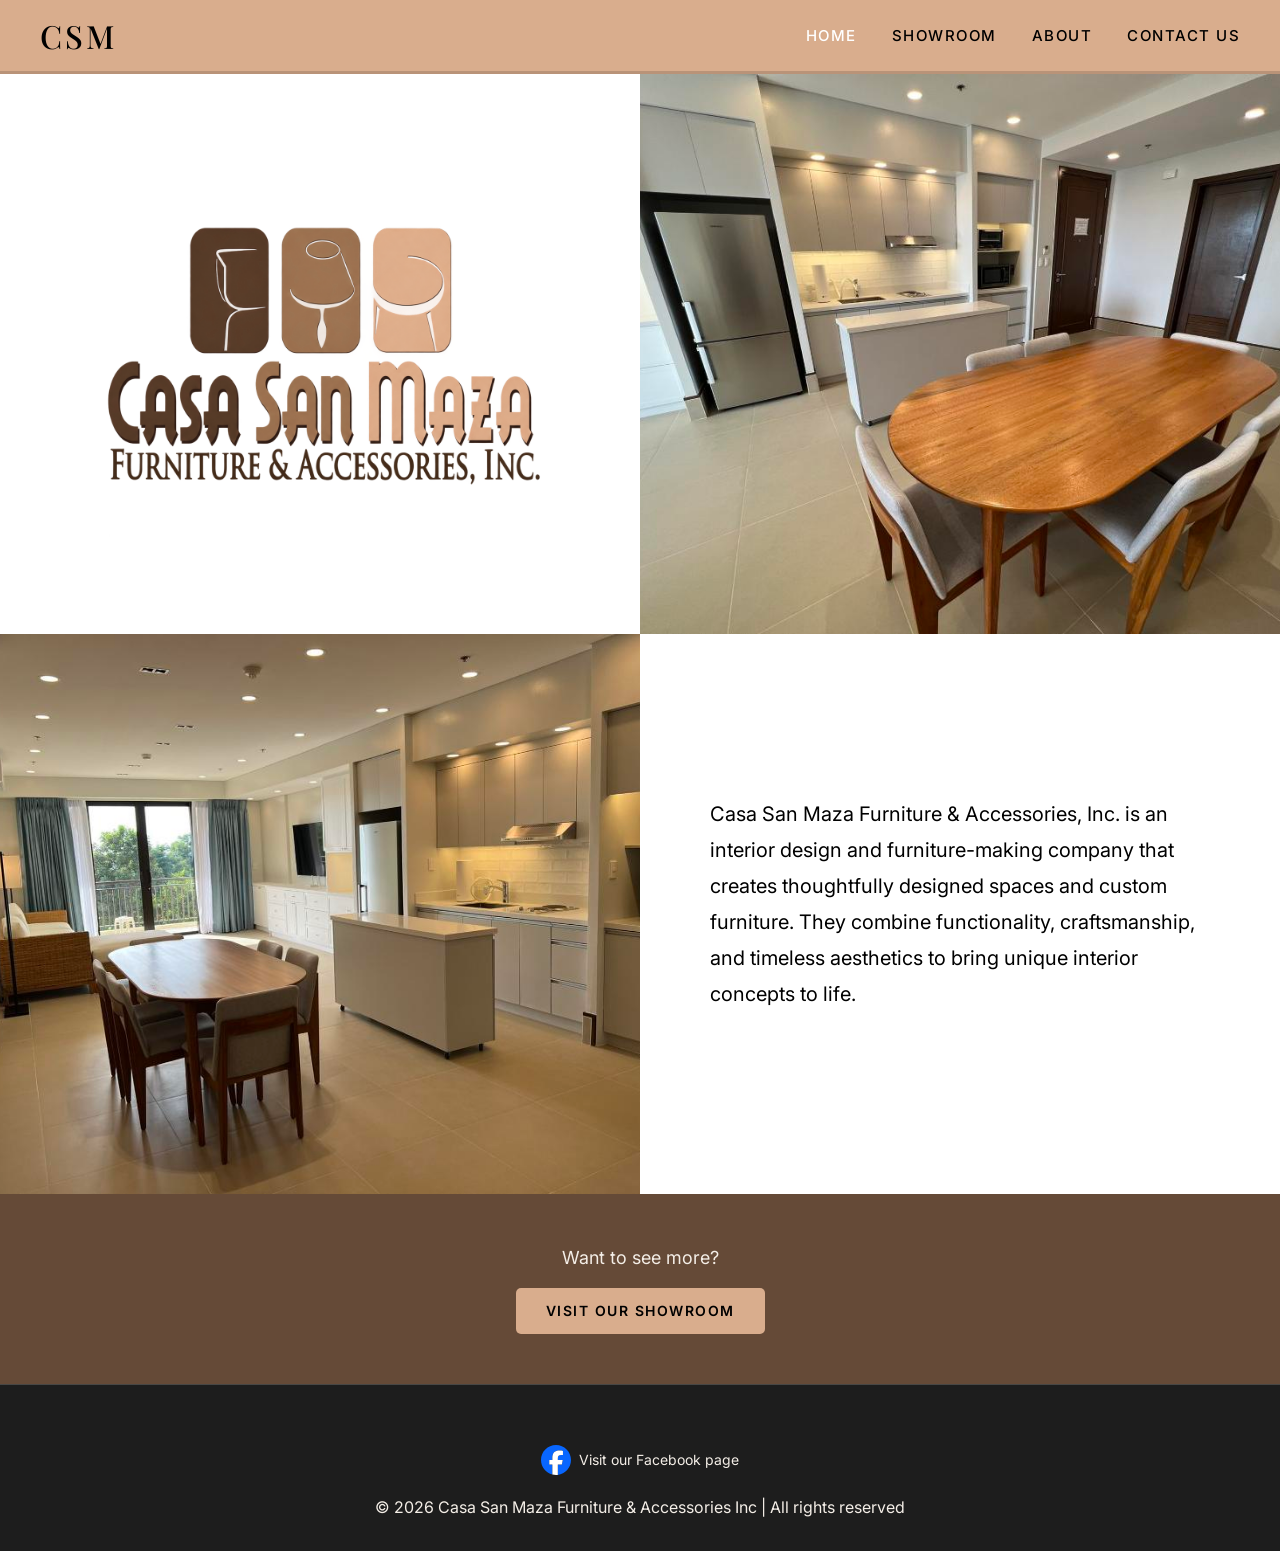
<file: index.html>
<!DOCTYPE html>
<html lang="en">
    <!--
        Author: Janrei Arceo
        Section: WD-201
        Activity: Website
    -->
<head>
    <meta charset="UTF-8">
    <meta name="viewport" content="width=device-width, initial-scale=1.0">
    <title>Home | Casa San Maza Furniture & Accessories Inc.</title>
    <meta name="description" content="Discover Casa San Maza Furniture & Accessories Inc., an interior design and furniture-making company creating thoughtfully designed spaces and custom furniture.">
    <link rel="stylesheet" href="styles.min.css">
    <link rel="preconnect" href="https://fonts.googleapis.com">
    <link rel="preconnect" href="https://fonts.gstatic.com" crossorigin>
    <link href="https://fonts.googleapis.com/css2?family=Inter:wght@400;500;600;700&family=Playfair+Display:wght@400;500;600;700&display=swap" rel="stylesheet">
    <link rel="icon" type="image/png" href="./img/csm-logo.png">
    <script src="CSM_Script.js" defer></script>
</head>
<body>
    <header>
        <nav>
            <div class="logo"><a href="index.html">CSM</a></div>
            <button class="menu-toggle" type="button" onclick="toggleMenu()" aria-label="Open menu" aria-expanded="false">☰</button>
            <ul id="nav-menu">
                <li><a href="index.html" class="active">Home</a></li>
                <li><a href="showroom.html">Showroom</a></li>
                <li><a href="about.html">About</a></li>
                <li><a href="contact.html">Contact Us</a></li>
            </ul>
        </nav>
    </header>

    <main class="home">
        <div class="main-logo">
            <img src="img/csm-logo.png" alt="CSM Logo">
        </div>
        <p class="home-description">
            <span>
                Casa San Maza Furniture & Accessories, Inc.
                is an interior design and furniture-making company
                that creates thoughtfully designed spaces and custom
                furniture. They combine functionality, craftsmanship,
                and timeless aesthetics to bring unique interior
                concepts to life.
            </span>
        </p>
        <img src="img/CSM2.jpg" alt="Dining Room with Kitchen" class="csm2">
        <img src="img/CSM3.jpg" alt="Dining Room with Kitchen" class="csm3">
        <section class="link-showroom">
            <p>Want to see more?</p>
            <a href="showroom.html" class="home-showroom">Visit Our Showroom</a>
        </section>
    </main>

    <footer>
        <div class="social-links">
            <a href="https://www.facebook.com/profile.php?id=61563096398070" target="_blank" rel="noopener noreferrer" aria-label="Facebook">
                <img src="img/facebook.svg" alt="Facebook">
                <span>Visit our Facebook page</span>
            </a>
        </div>
        <p>&copy; 2026 Casa San Maza Furniture & Accessories Inc | All rights reserved</p>
    </footer>
</body>
</html>
</file>
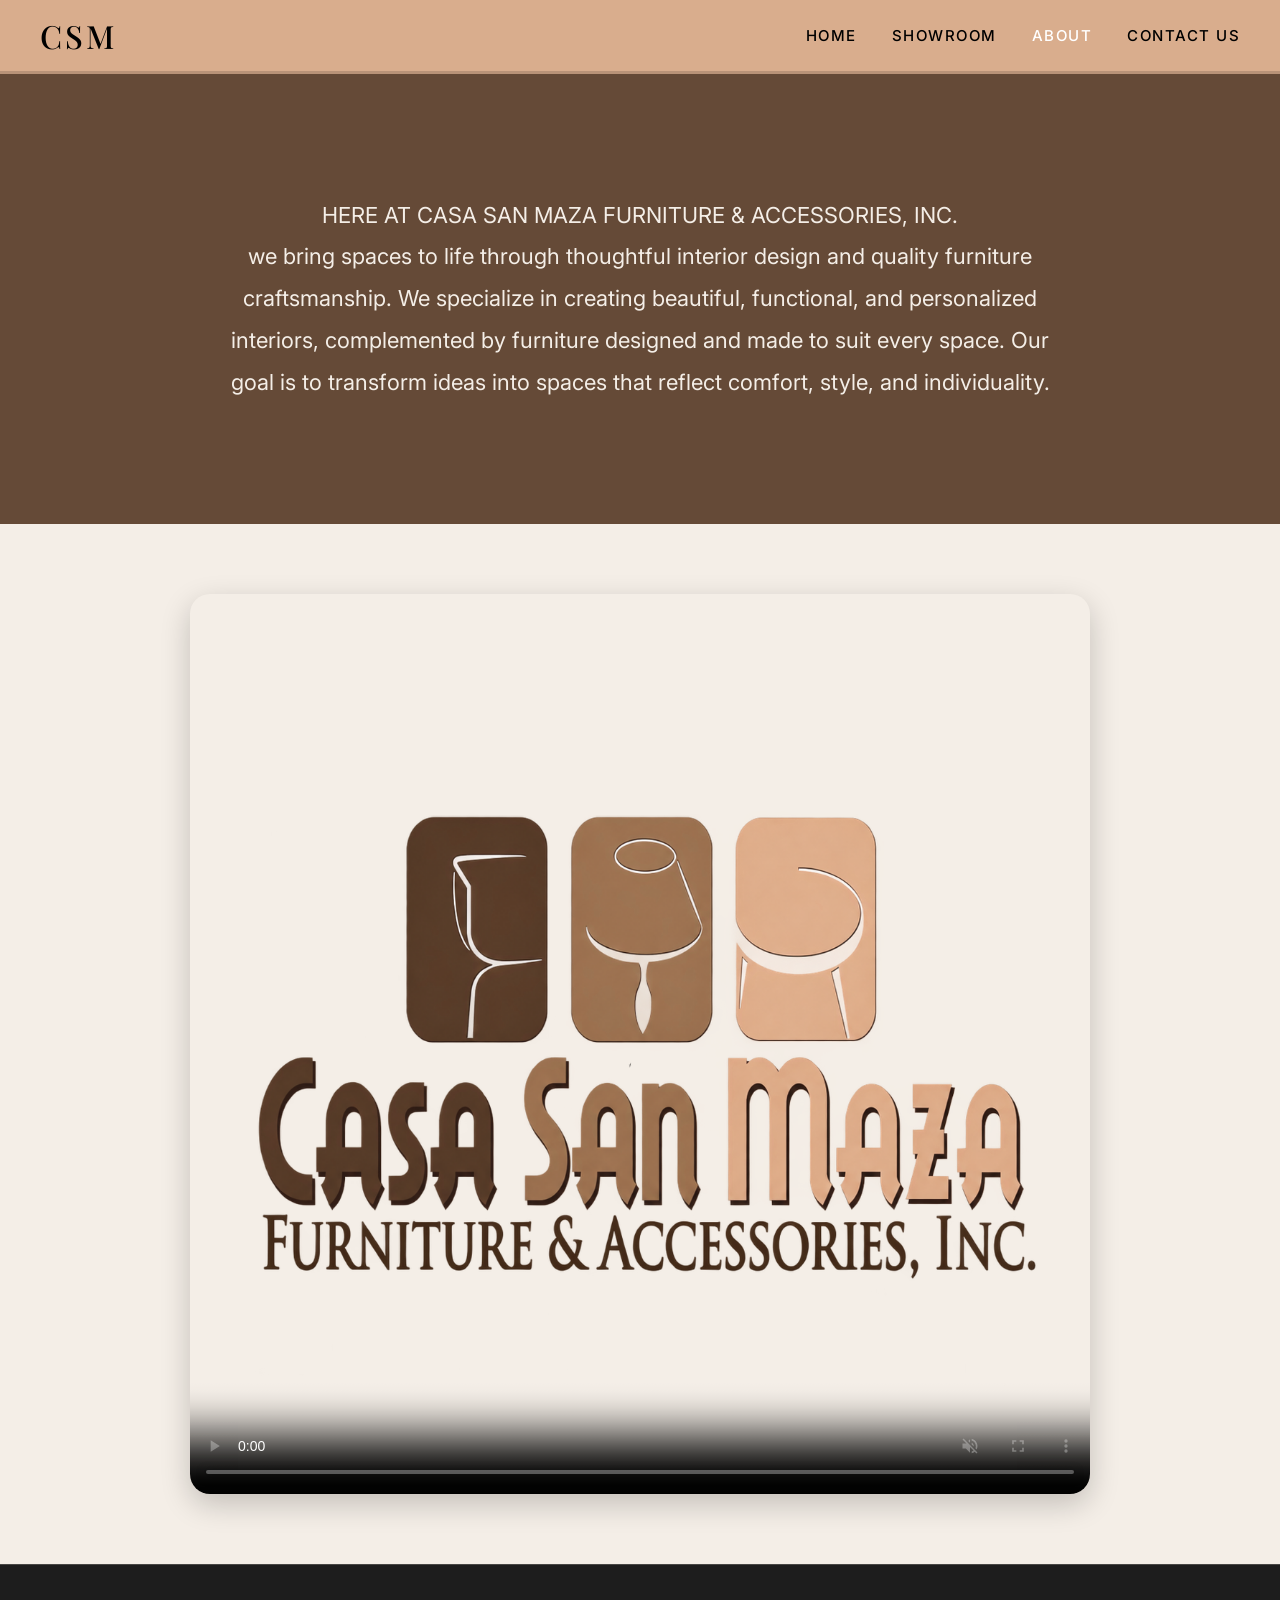
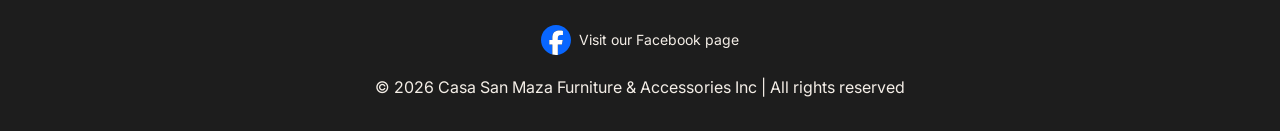
<file: about.html>
<!DOCTYPE html>
<html lang="en">
    <!--
        Author: Janrei Arceo
        Section: WD-201
        Activity: Website
    -->
<head>
    <meta charset="UTF-8">
    <meta name="viewport" content="width=device-width, initial-scale=1.0">
    <title>About Us | Casa San Maza Furniture & Accessories Inc.</title>
    <meta name="description" content="Learn about Casa San Maza Furniture & Accessories Inc. and its approach to interior design, quality furniture craftsmanship, and personalized spaces.">
    <link rel="stylesheet" href="styles.min.css">
    <link rel="preconnect" href="https://fonts.googleapis.com">
    <link rel="preconnect" href="https://fonts.gstatic.com" crossorigin>
    <link href="https://fonts.googleapis.com/css2?family=Inter:wght@400;500;600;700&family=Playfair+Display:wght@400;500;600;700&display=swap" rel="stylesheet">
    <link rel="icon" type="image/png" href="./img/csm-logo.png">
    <script src="CSM_Script.js" defer></script>
</head>
<body>
    <header>
        <nav>
            <div class="logo"><a href="index.html">CSM</a></div>
            <button class="menu-toggle" type="button" onclick="toggleMenu()" aria-label="Open menu" aria-expanded="false">☰</button>
            <ul id="nav-menu">
                <li><a href="index.html">Home</a></li>
                <li><a href="showroom.html">Showroom</a></li>
                <li><a href="about.html" class="active">About</a></li>
                <li><a href="contact.html">Contact Us</a></li>
            </ul>
        </nav>
    </header>

    <main>
        <section class="about-section">
            <p class="about">
                HERE AT CASA SAN MAZA FURNITURE & ACCESSORIES, INC.<br>
                we bring spaces to life through thoughtful interior design and quality furniture craftsmanship. We specialize in creating beautiful,
                functional, and personalized interiors, complemented by furniture designed and made to suit every space.
                Our goal is to transform ideas into spaces that reflect comfort, style, and individuality.
            </p>
        </section>

        <section class="about-video">
            <div class="video-container">
                <video controls muted loop poster="img/csm-logo.png">
                    <source src="media/placeholder.mp4" type="video/mp4">
                </video>
            </div>
        </section>
    </main>

    <footer>
        <div class="social-links">
            <a href="https://www.facebook.com/profile.php?id=61563096398070" target="_blank" rel="noopener noreferrer" aria-label="Facebook">
                <img src="img/facebook.svg" alt="Facebook">
                <span>Visit our Facebook page</span>
            </a>
        </div>
        <p>&copy; 2026 Casa San Maza Furniture & Accessories Inc | All rights reserved</p>
    </footer>
</body>
</html>
</file>
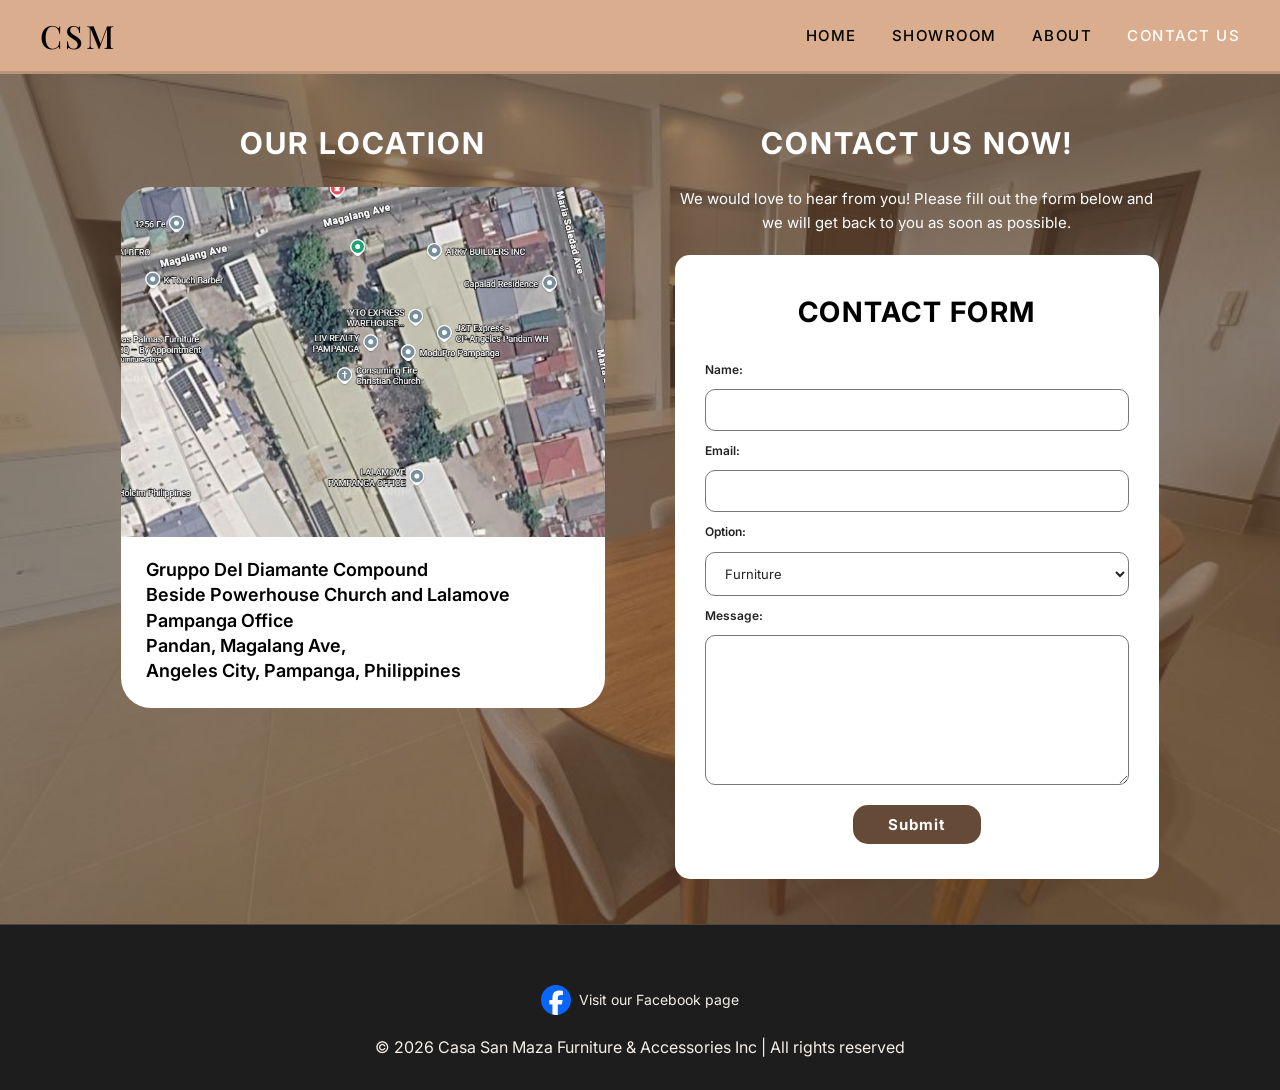
<file: contact.html>
<!DOCTYPE html>
<html lang="en">
    <!--
        Author: Janrei Arceo
        Section: WD-201
        Activity: Website
    -->
<head>
    <meta charset="UTF-8">
    <meta name="viewport" content="width=device-width, initial-scale=1.0">
    <title>Contact Us | Casa San Maza Furniture & Accessories Inc.</title>
    <meta name="description" content="Contact Casa San Maza Furniture & Accessories Inc. for furniture inquiries, consultation requests, and other questions.">
    <link rel="stylesheet" href="styles.min.css">
    <link rel="preconnect" href="https://fonts.googleapis.com">
    <link rel="preconnect" href="https://fonts.gstatic.com" crossorigin>
    <link href="https://fonts.googleapis.com/css2?family=Inter:wght@400;500;600;700&family=Playfair+Display:wght@400;500;600;700&display=swap" rel="stylesheet">
    <link rel="icon" type="image/png" href="./img/csm-logo.png">
    <script src="CSM_Script.js" defer></script>
</head>
<body>
    <header>
        <nav>
            <div class="logo"><a href="index.html">CSM</a></div>
            <button class="menu-toggle" type="button" onclick="toggleMenu()" aria-label="Open menu" aria-expanded="false">☰</button>
            <ul id="nav-menu">
                <li><a href="index.html">Home</a></li>
                <li><a href="showroom.html">Showroom</a></li>
                <li><a href="about.html">About</a></li>
                <li><a href="contact.html" class="active">Contact Us</a></li>
            </ul>
        </nav>
    </header>

    <main>
        <section class="contact">
            <div class="location">
                <h3>Our Location</h3>
                <div class="map">
                    <img src="img/map.jpg" alt="Casa San Maza location map">
                </div>
                <address>
                    Gruppo Del Diamante Compound<br>
                    Beside Powerhouse Church and Lalamove Pampanga Office<br>
                    Pandan, Magalang Ave,<br>
                    Angeles City, Pampanga, Philippines<br>
                </address>
            </div>

            <div class="contact-form">
                <h2>CONTACT US NOW!</h2>
                <p>We would love to hear from you! Please fill out the form below and we will get back to you as soon as possible.</p>
                <form>
                    <h3>Contact Form</h3>
                    <label for="name">Name:</label>
                    <input type="text" id="name" name="name" required>
                    <label for="email">Email:</label>
                    <input type="email" id="email" name="email" required>
                    <label for="services">Option:</label>
                    <select id="services" name="services" required>
                        <option value="Furniture">Furniture</option>
                        <option value="Consultation">Consultation</option>
                        <option value="Inquiry">Inquiry</option>
                    </select>
                    <label for="message">Message:</label>
                    <textarea id="message" name="message" rows="5" required></textarea>
                    <button type="submit">Submit</button>
                </form>
            </div>
        </section>
    </main>

    <footer>
        <div class="social-links">
            <a href="https://www.facebook.com/profile.php?id=61563096398070" target="_blank" rel="noopener noreferrer" aria-label="Facebook">
                <img src="img/facebook.svg" alt="Facebook">
                <span>Visit our Facebook page</span>
            </a>
        </div>
        <p>&copy; 2026 Casa San Maza Furniture & Accessories Inc | All rights reserved</p>
    </footer>
</body>
</html>
</file>
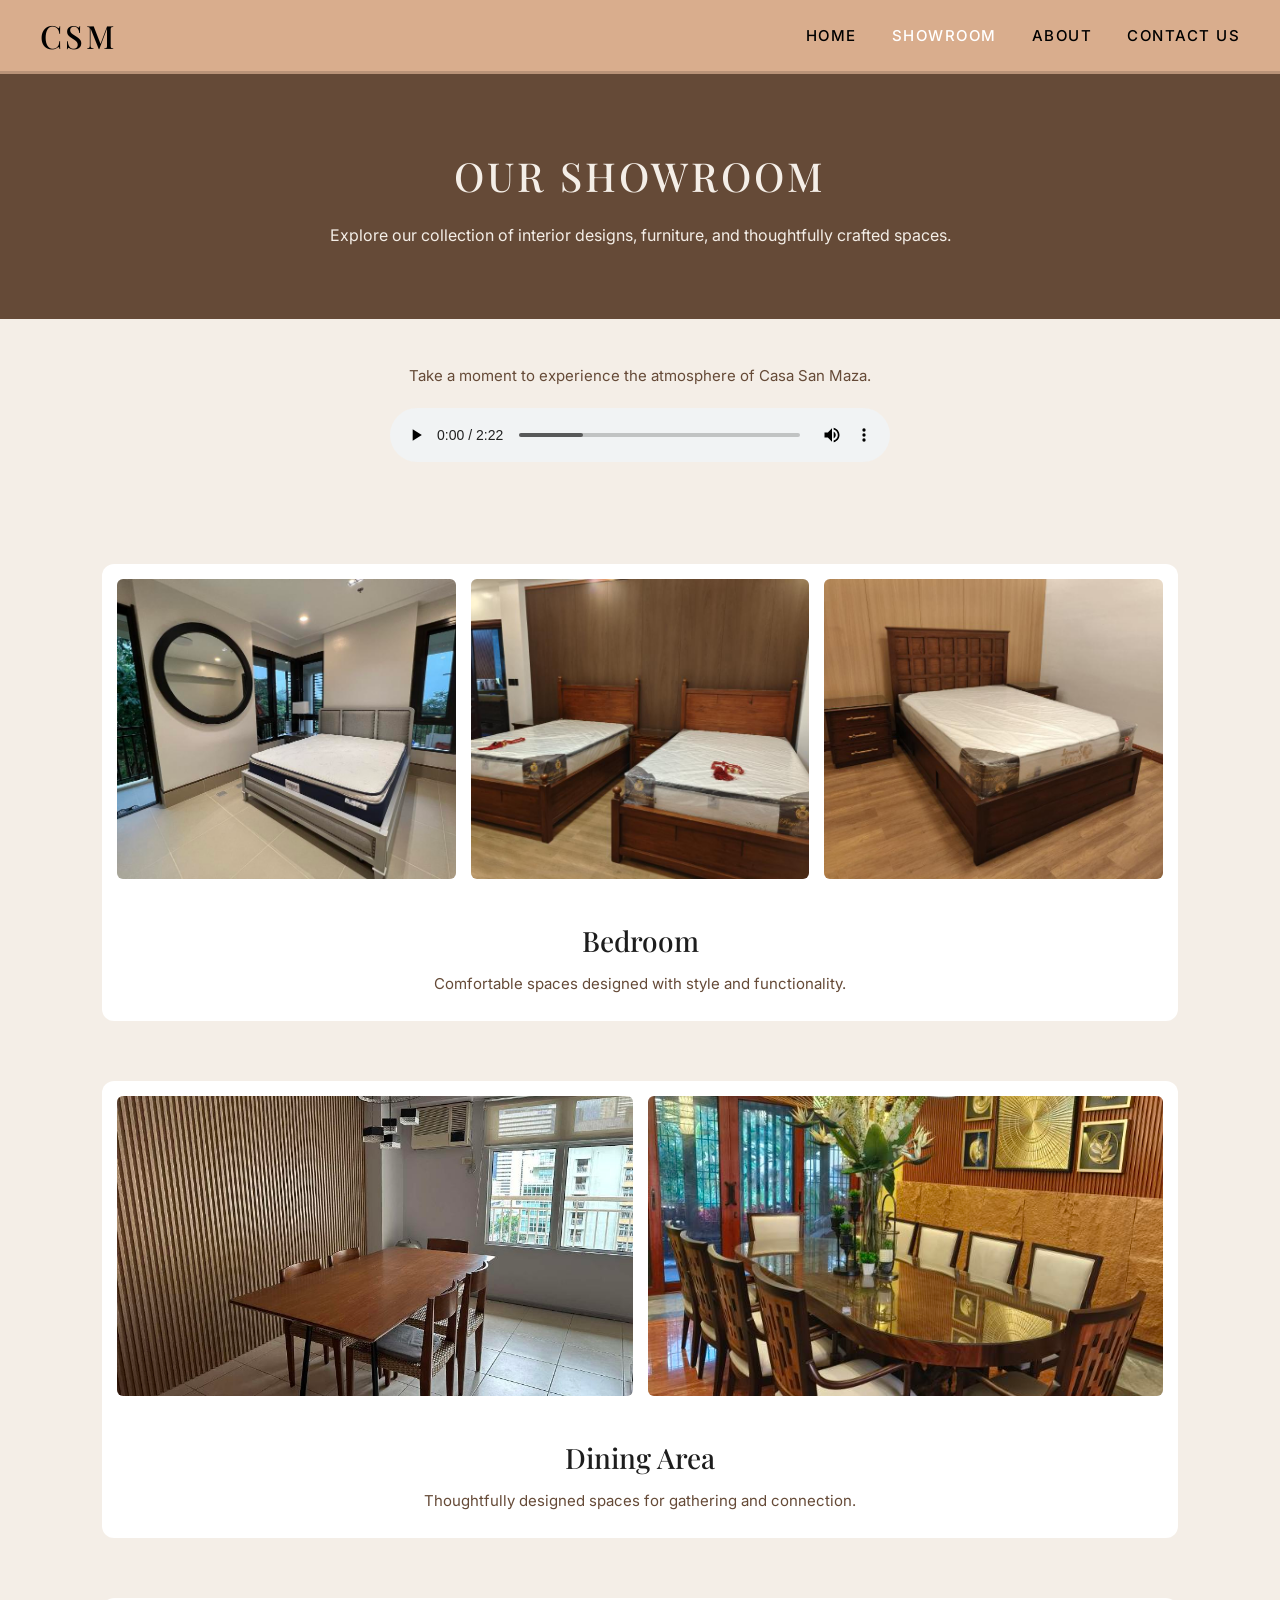
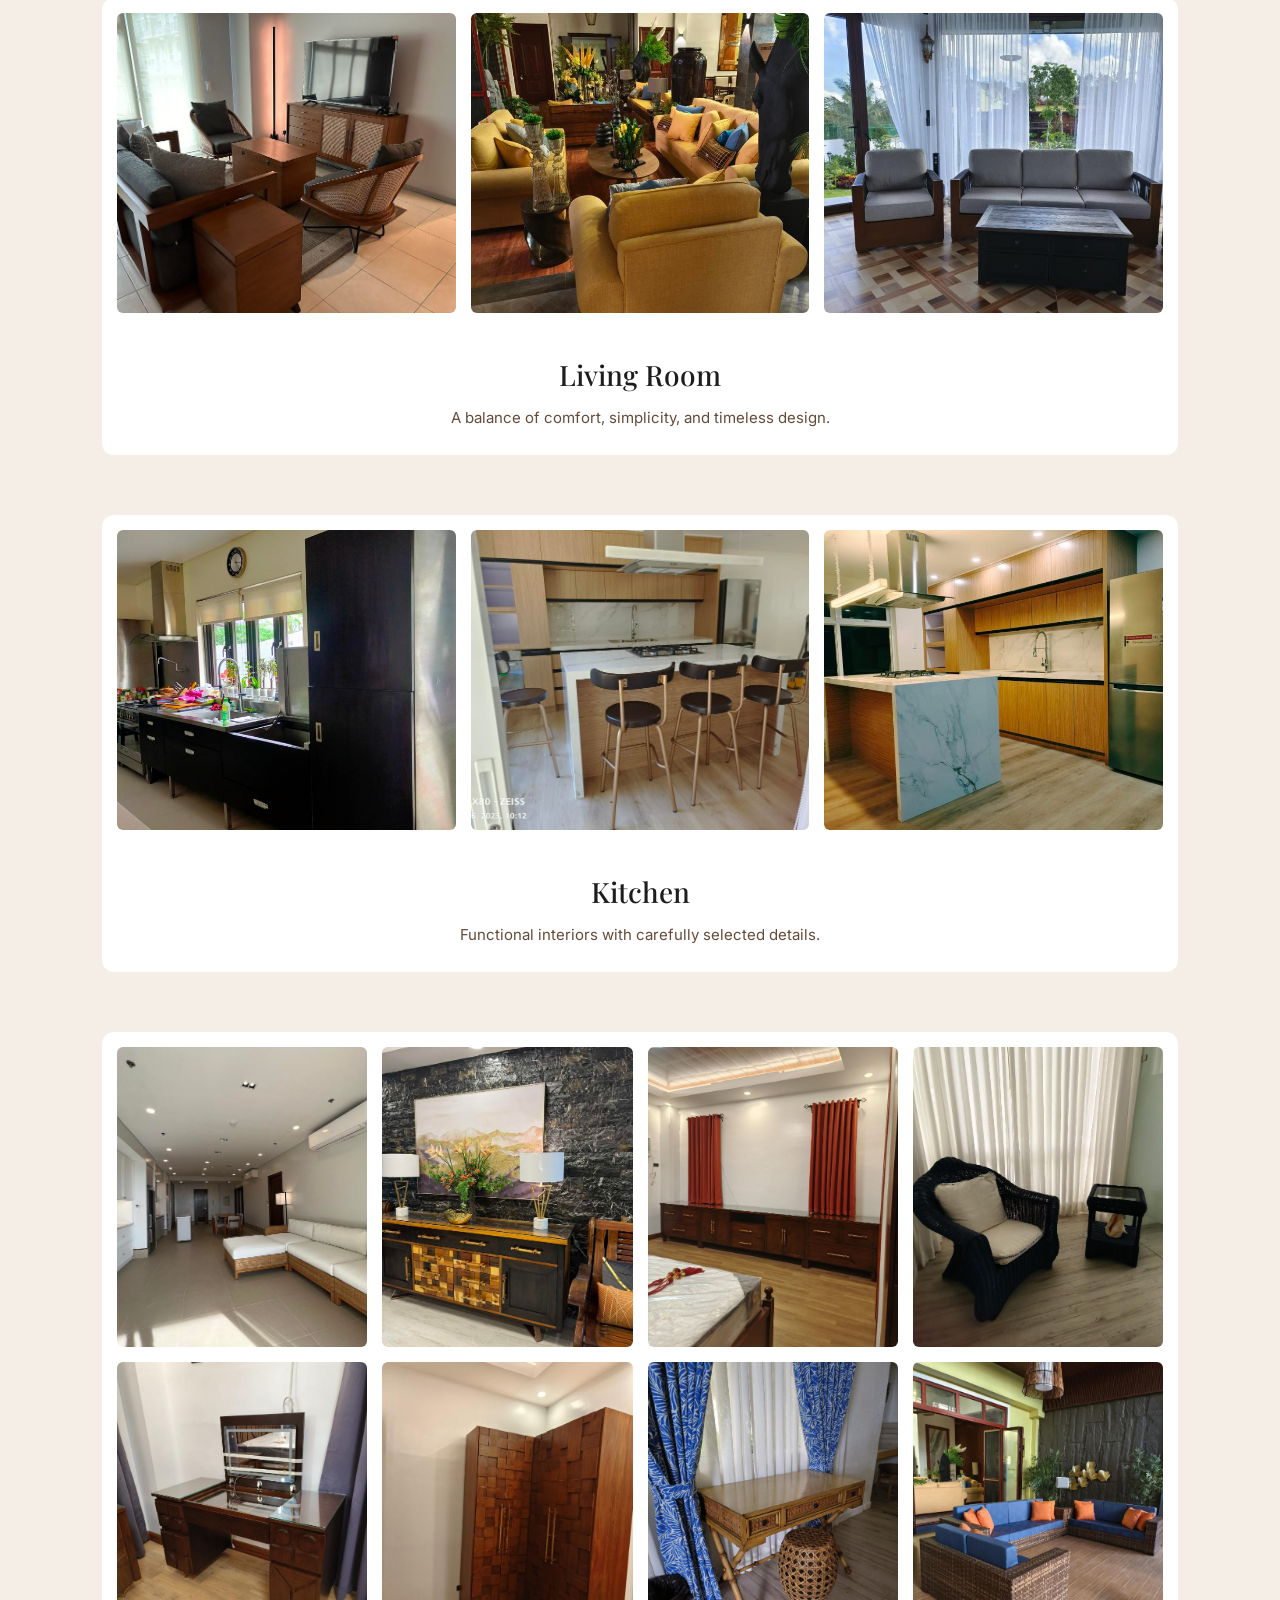
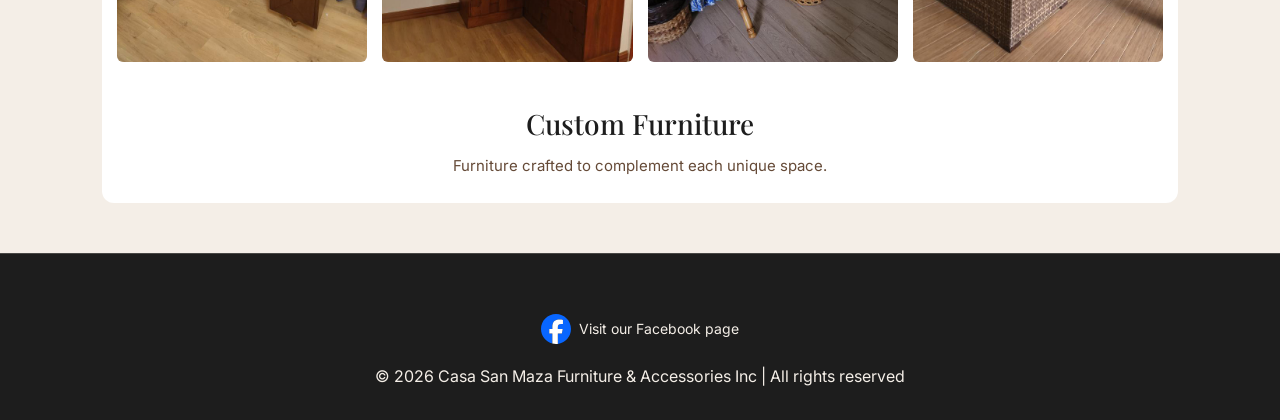
<file: showroom.html>
<!DOCTYPE html>
<html lang="en">
    <!--
        Author: Janrei Arceo
        Section: WD-201
        Activity: Website
    -->
<head>
    <meta charset="UTF-8">
    <meta name="viewport" content="width=device-width, initial-scale=1.0">
    <title>Showroom | Casa San Maza Furniture & Accessories Inc.</title>
    <meta name="description" content="Explore the Casa San Maza showroom gallery featuring interior designs, furniture, and thoughtfully crafted spaces.">
    <link rel="stylesheet" href="styles.min.css">
    <link rel="preconnect" href="https://fonts.googleapis.com">
    <link rel="preconnect" href="https://fonts.gstatic.com" crossorigin>
    <link href="https://fonts.googleapis.com/css2?family=Inter:wght@400;500;600;700&family=Playfair+Display:wght@400;500;600;700&display=swap" rel="stylesheet">
    <link rel="icon" type="image/png" href="./img/csm-logo.png">
    <script src="CSM_Script.js" defer></script>
</head>
<body>
    <header>
        <nav>
            <div class="logo"><a href="index.html">CSM</a></div>
            <button class="menu-toggle" type="button" onclick="toggleMenu()" aria-label="Open menu" aria-expanded="false">☰</button>
            <ul id="nav-menu">
                <li><a href="index.html">Home</a></li>
                <li><a href="showroom.html" class="active">Showroom</a></li>
                <li><a href="about.html">About</a></li>
                <li><a href="contact.html">Contact Us</a></li>
            </ul>
        </nav>
    </header>

    <main class="showroom-page">
        <section class="showroom-intro">
            <h1>OUR SHOWROOM</h1>
            <p>Explore our collection of interior designs, furniture, and thoughtfully crafted spaces.</p>
        </section>

        <section class="showroom-audio">
            <p>Take a moment to experience the atmosphere of Casa San Maza.</p>
            <audio controls>
                <source src="media/piano-placeholder.mp3" type="audio/mpeg">
                Your browser does not support the audio element.
            </audio>
        </section>

        <section class="showroom-gallery">
            <div class="showroom-item">
                <div class="showroom-photos">
                    <img src="img/bedroom1.jpg" alt="Modern Bedroom">
                    <img src="img/bedroom2.jpg" alt="Classic light wooden Bedroom">
                    <img src="img/bedroom3.jpg" alt="Classic dark wooden Bedroom">
                </div>
                <div class="showroom-caption">
                    <h2>Bedroom</h2>
                    <p>Comfortable spaces designed with style and functionality.</p>
                </div>
            </div>

            <div class="showroom-item">
                <div class="showroom-photos">
                    <img src="img/dining1.jpg" alt="Modern dining room">
                    <img src="img/dining2.jpg" alt="Elegant dining room">
                </div>
                <div class="showroom-caption">
                    <h2>Dining Area</h2>
                    <p>Thoughtfully designed spaces for gathering and connection.</p>
                </div>
            </div>

            <div class="showroom-item">
                <div class="showroom-photos">
                    <img src="img/livroom1.jpg" alt="Classic Living Room">
                    <img src="img/livroom2.jpg" alt="Colorful Living Room">
                    <img src="img/livroom3.jpg" alt="Modern Living Room">
                </div>
                <div class="showroom-caption">
                    <h2>Living Room</h2>
                    <p>A balance of comfort, simplicity, and timeless design.</p>
                </div>
            </div>

            <div class="showroom-item">
                <div class="showroom-photos">
                    <img src="img/kitchen1.jpg" alt="Modern kitchen">
                    <img src="img/kitchen2.jpg" alt="Elegant kitchen">
                    <img src="img/kitchen3.jpg" alt="Elegant marbled kitchen">
                </div>
                <div class="showroom-caption">
                    <h2>Kitchen</h2>
                    <p>Functional interiors with carefully selected details.</p>
                </div>
            </div>

            <div class="showroom-item">
                <div class="showroom-photos">
                    <img src="img/custom1.jpg" alt="Custom Couch">
                    <img src="img/custom2.jpg" alt="Custom buffet cabinet">
                    <img src="img/custom3.jpg" alt="Custom dresser">
                    <img src="img/custom4.jpg" alt="Custom arm chair with table">
                    <img src="img/custom5.jpg" alt="Custom vanity with mirror">
                    <img src="img/custom6.jpg" alt="Custom cabinet">
                    <img src="img/custom7.jpg" alt="Custom vanity">
                    <img src="img/custom8.jpg" alt="Custom 3-section couch">
                </div>
                <div class="showroom-caption">
                    <h2>Custom Furniture</h2>
                    <p>Furniture crafted to complement each unique space.</p>
                </div>
            </div>
        </section>
    </main>

    <footer>
        <div class="social-links">
            <a href="https://www.facebook.com/profile.php?id=61563096398070" target="_blank" rel="noopener noreferrer" aria-label="Facebook">
                <img src="img/facebook.svg" alt="Facebook">
                <span>Visit our Facebook page</span>
            </a>
        </div>
        <p>&copy; 2026 Casa San Maza Furniture & Accessories Inc | All rights reserved</p>
    </footer>
</body>
</html>
</file>
<file: styles.min.css>
nav,nav ul{display:flex}.logo a,nav ul a{text-decoration:none;color:#000}.logo,nav ul a{font-weight:500}.csm2,.csm3{height:100%;min-height:300px;object-fit:cover;width:100%}body,footer{background-color:#1d1d1d}.contact,.contact-page,.csm2,.csm3,main.home{width:100%}.contact-form button,body{font-family:Inter,sans-serif}.contact,.map,.showroom-item{overflow:hidden}*{box-sizing:border-box;margin:0;padding:0}body{color:#f4eee7;line-height:1.6}header{background-color:#d9ad8d;padding:10px 35px;position:sticky;top:0;z-index:10;border-bottom:3px solid rgba(0,0,0,.15)}nav{max-width:1200px;margin:auto;justify-content:space-between;align-items:center}.main-logo,nav ul{align-items:center}.logo{font-family:'Playfair Display',serif;font-size:32px;letter-spacing:3px}.contact-form form h3,.home-showroom,nav ul a{text-transform:uppercase;letter-spacing:1.5px}.logo a:hover{opacity:.6}nav ul{list-style:none;gap:35px}nav ul a{font-size:15px}nav ul a.active,nav ul a:hover{color:#fff}.menu-toggle{display:none;background:0 0;border:none;font-size:28px;cursor:pointer;color:#000;transition:transform .2s}.home-description,.main-logo{display:flex;background-color:#fff}.menu-toggle:active{transform:scale(.9)}main.home{display:grid;grid-template-columns:50% 50%;grid-template-rows:1fr 1fr auto;background-color:#654a37}.main-logo{grid-column:1;grid-row:1;justify-content:center;padding:30px 60px}.main-logo img{width:500px;max-width:100%;height:auto}.home-description{grid-column:2;grid-row:2;align-items:center;justify-content:center;padding:30px 20px 50px;color:#000;font-size:20px;line-height:1.8;text-align:left}.csm2,.csm3{display:block}.about,.contact-form form h3,.contact-form>p,.link-showroom,.showroom-audio,.showroom-caption,.showroom-intro,footer{text-align:center}.home-description span{display:block;max-width:500px}.csm2{grid-column:2;grid-row:1}.csm3{grid-column:1;grid-row:2}.link-showroom{grid-column:1/3;display:flex;flex-direction:column;align-items:center;justify-content:center;gap:15px;padding:50px 20px;background-color:#654a37}.link-showroom p{color:#f4eee7;font-size:18px}.home-showroom,.social-links a{text-decoration:none;font-size:14px}.home-showroom{display:inline-block;padding:12px 30px;background-color:#d9ad8d;color:#000;font-weight:600;border-radius:5px;transition:background-color .3s,color .3s}.home-showroom:hover{background-color:#fff;color:#654a37}footer{color:#f4eee7;padding:60px 30px 30px;border-top:1px solid rgba(244,238,231,.2)}.social-links{display:flex;justify-content:center;align-items:center;flex-wrap:wrap;gap:25px;margin-bottom:20px}.social-links a{display:inline-flex;align-items:center;justify-content:center;gap:8px;color:#f4eee7;transition:color .3s}.social-links img{display:block;width:30px;height:30px;object-fit:contain;transition:transform .3s}.map img,.showroom-photos img{object-fit:cover;object-fit:cover}.social-links a:hover{color:#d9ad8d}.social-links a:hover img{transform:scale(1.1)}.contact{position:relative;display:flex;justify-content:center;align-items:flex-start;gap:70px;min-height:650px;padding:45px 8%;background:url("img/CSM2.jpg") center/cover}.contact-form form,.location address,.map{background-color:#fff}.contact::before{content:"";position:absolute;inset:0;background:rgba(101,74,55,.65)}.contact-form,.location{position:relative;z-index:1;width:45%;max-width:500px}.contact-form>h2,.location h3{color:#fff;text-align:center;font-size:30px;font-weight:700;text-transform:uppercase;letter-spacing:2px;margin-bottom:20px}.map{width:100%;height:350px;border-radius:30px 30px 0 0}.map img{width:100%;height:100%;display:block}.location address{color:#000;padding:20px 25px 25px;border-radius:0 0 30px 30px;font-size:18px;font-weight:600;font-style:normal;line-height:1.4}.contact-form>p{color:#fff;margin-bottom:20px;font-size:15px;line-height:1.6}.contact-form form{display:flex;flex-direction:column;gap:10px;width:100%;color:#222;padding:35px 30px;border-radius:15px}.contact-form form h3{color:#000;font-size:28px;margin-bottom:15px}.contact-form label{color:#222;font-size:12px;font-weight:600}.contact-form input,.contact-form select,.contact-form textarea{width:100%;padding:12px 15px;border:1px solid #777;border-radius:10px;background-color:#fff;color:#222;font-family:Inter,sans-serif;font-size:13px}.contact-form textarea{min-height:150px;resize:vertical}.contact-form input:focus,.contact-form select:focus,.contact-form textarea:focus{border-color:#654a37;outline:rgba(101,74,55,.2) solid 2px}.contact-form button{align-self:center;margin-top:10px;padding:10px 35px;border:none;border-radius:15px;background-color:#654a37;color:#fff;font-size:15px;font-weight:700;letter-spacing:1px;cursor:pointer;transition:background-color .3s}.showroom-caption h2,.showroom-intro h1{font-family:'Playfair Display',serif;font-weight:500}.contact-form button:hover{background-color:#4d382a}.about-page,.showroom-page{width:100%;background-color:#f4eee7}.about-section{width:100%;min-height:450px;display:flex;align-items:center;justify-content:center;padding:80px 10%;background-color:#654a37}.about{max-width:850px;color:#f4eee7;font-size:22px;line-height:1.9}.about-video{width:100%;padding:70px 8%;background-color:#f4eee7}.video-container{width:100%;max-width:900px;margin:auto;border-radius:20px;overflow:hidden;box-shadow:0 10px 30px rgba(0,0,0,.2)}.video-container video{width:100%;height:auto;display:block}.showroom-intro{padding:70px 20px;background-color:#654a37;color:#f4eee7}.showroom-intro h1{font-size:40px;letter-spacing:3px;margin-bottom:15px}.showroom-intro p{max-width:650px;margin:auto;color:#f4eee7;font-size:16px}.showroom-audio{width:100%;padding:45px 20px;background-color:#f4eee7;color:#1d1d1d}.showroom-audio p{color:#654a37;margin-bottom:20px;font-size:15px}.showroom-audio audio{width:100%;max-width:500px}.showroom-gallery{width:100%;padding:50px 8%;display:flex;flex-direction:column;gap:60px}.showroom-item{width:100%;max-width:1100px;margin:auto;background-color:#fff;color:#1d1d1d;border-radius:12px}.showroom-photos{display:grid;grid-template-columns:repeat(auto-fit,minmax(220px,1fr));gap:10px}.showroom-caption{padding:25px 30px}.showroom-caption h2{font-size:28px;margin-bottom:8px}.showroom-caption p{color:#654a37;font-size:15px}@keyframes menuSlide{from{opacity:0;transform:translateY(-10px)}to{opacity:1;transform:translateY(0)}}@media (max-width:900px){nav ul{gap:20px}nav ul a{font-size:13px}.contact{gap:35px;padding:40px 5%}.contact-form,.location{width:48%}.showroom-photos img{height:300px}}@media (max-width:800px){.menu-toggle,nav ul a{display:block}header{padding:10px 20px}nav{position:relative}nav ul{display:none;position:absolute;top:100%;right:0;width:200px;flex-direction:column;align-items:stretch;gap:0;background-color:#d9ad8d;padding:10px 0;box-shadow:0 8px 15px rgba(0,0,0,.15)}nav ul.show{display:flex;animation:.25s menuSlide}nav ul a{padding:12px 20px;text-align:center}}@media (max-width:700px){.contact,main.home{flex-direction:column}header{padding:12px 20px}.logo{font-size:28px}main.home{display:flex}.main-logo{min-height:300px;padding:40px 20px}.main-logo img{width:90%}.home-description{padding:40px 25px;font-size:17px;line-height:1.7;text-align:center}.about-video,.contact,.link-showroom{padding:40px 20px}.csm2,.csm3{width:100%;height:auto;min-height:0}.contact{align-items:center;gap:40px}.contact-form,.location{width:100%;max-width:450px}.contact-form>h2,.location h3{font-size:25px}.map{height:300px}.location address{font-size:16px}.contact-form form{padding:25px 20px}.about-section{min-height:400px;padding:60px 25px}.about{font-size:17px;line-height:1.8}.video-container{border-radius:15px}.showroom-intro{padding:50px 20px}.showroom-intro h1{font-size:30px}.showroom-intro p{font-size:14px}.showroom-audio{padding:35px 20px}.showroom-gallery{padding:30px 20px;gap:35px}.showroom-photos{grid-template-columns:repeat(auto-fit,minmax(180px,1fr));gap:8px;padding:8px}.showroom-photos img{height:250px}.showroom-caption{padding:20px}.showroom-caption h2{font-size:23px}.social-links{flex-direction:column;gap:15px}}@media (max-width:450px){header{padding:12px 15px}.logo,.menu-toggle{font-size:25px}nav ul{width:180px}.main-logo{min-height:250px;padding:30px 15px}.home-description{padding:35px 20px;font-size:15px}.about-section{padding:50px 20px}.about{font-size:15px}.about-video,.contact{padding:30px 15px}.contact-form>h2,.location h3{font-size:21px}.map{height:250px}.location address{padding:18px;font-size:14px}.contact-form form{padding:20px 15px}.showroom-gallery{padding:25px 15px;gap:25px}.showroom-photos{grid-template-columns:1fr}.showroom-photos img{height:260px}.showroom-caption h2{font-size:20px}.showroom-caption p,.social-links a{font-size:13px}footer{padding:40px 15px 25px}}.showroom-photos{display:grid;grid-template-columns:repeat(auto-fit,minmax(220px,1fr));gap:15px;padding:15px}.showroom-photos img{border-radius:6px;width:100%;height:300px;display:block}@media (max-width:700px){.showroom-photos{display:block;padding:10px}.showroom-photos img{display:none}.showroom-photos img:first-child{display:block;width:100%;height:280px}}
</file>
